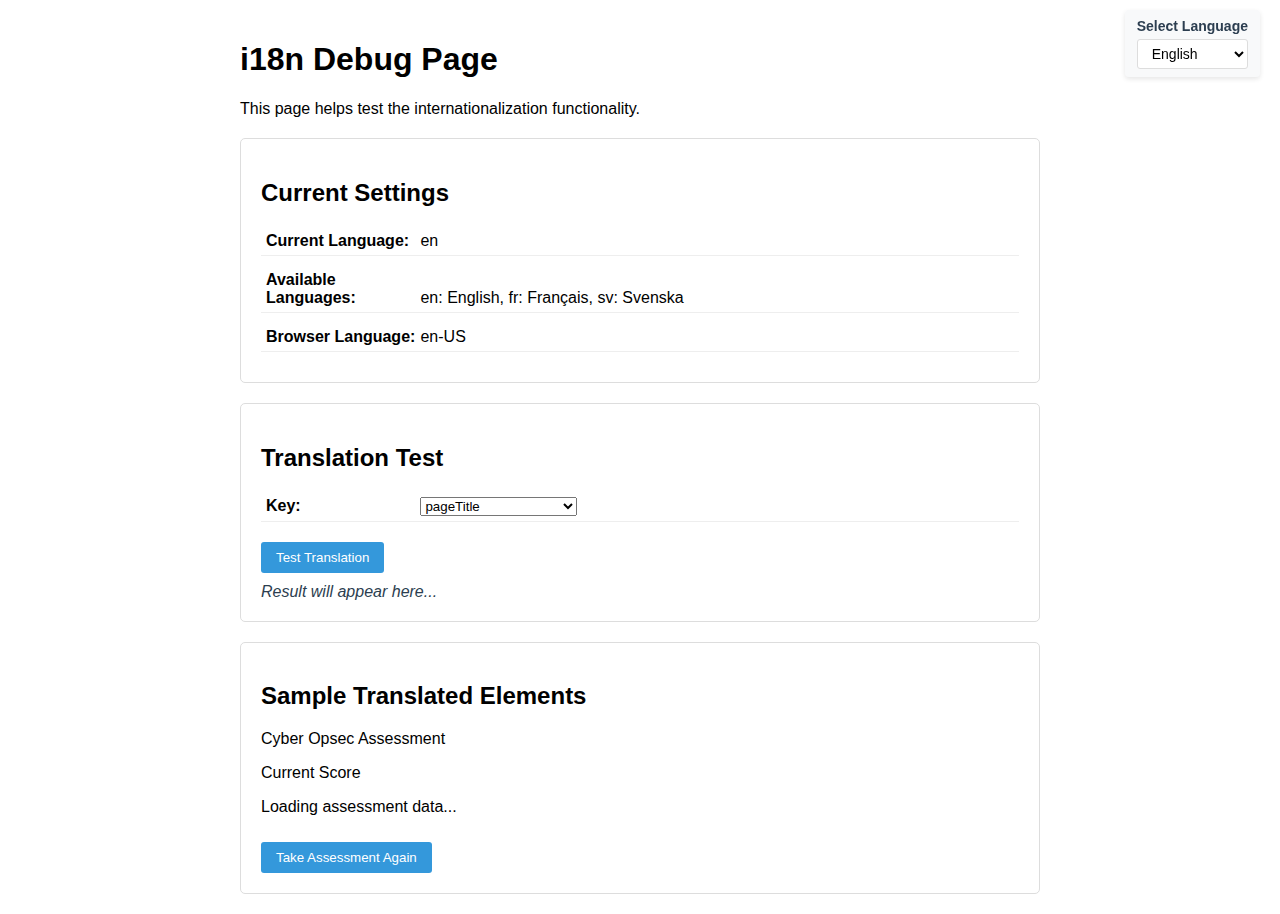
<file: debug-i18n.html>
<!DOCTYPE html>
<html lang="en">
<head>
    <meta charset="UTF-8">
    <meta name="viewport" content="width=device-width, initial-scale=1.0">
    <title>i18n Debug Page</title>
    <link rel="stylesheet" href="styles-i18n.css">
    <script src="i18n.js"></script>
    <style>
        body {
            font-family: Arial, sans-serif;
            max-width: 800px;
            margin: 0 auto;
            padding: 20px;
        }
        .debug-panel {
            border: 1px solid #ddd;
            border-radius: 5px;
            padding: 20px;
            margin-top: 20px;
        }
        .debug-item {
            margin-bottom: 10px;
            padding: 5px;
            border-bottom: 1px solid #eee;
        }
        .label {
            font-weight: bold;
            display: inline-block;
            width: 150px;
        }
        .translation-test {
            margin-top: 20px;
        }
        button {
            padding: 8px 15px;
            background: #3498db;
            color: white;
            border: none;
            border-radius: 3px;
            cursor: pointer;
            margin-top: 10px;
        }
        .result {
            margin-top: 10px;
            font-style: italic;
            color: #2c3e50;
        }
    </style>
</head>
<body>
    <h1>i18n Debug Page</h1>
    <p>This page helps test the internationalization functionality.</p>
    
    <div class="debug-panel">
        <h2>Current Settings</h2>
        <div class="debug-item">
            <span class="label">Current Language:</span>
            <span id="current-language">Loading...</span>
        </div>
        <div class="debug-item">
            <span class="label">Available Languages:</span>
            <span id="available-languages">Loading...</span>
        </div>
        <div class="debug-item">
            <span class="label">Browser Language:</span>
            <span id="browser-language">Loading...</span>
        </div>
    </div>
    
    <div class="debug-panel translation-test">
        <h2>Translation Test</h2>
        <div class="debug-item">
            <span class="label">Key:</span>
            <select id="translation-key">
                <option value="pageTitle">pageTitle</option>
                <option value="currentScore">currentScore</option>
                <option value="iDo">iDo</option>
                <option value="iDoSometimes">iDoSometimes</option>
                <option value="excellent">excellent</option>
                <option value="passwordManagement">passwordManagement</option>
                <option value="essential">essential</option>
            </select>
        </div>
        <button id="test-translation">Test Translation</button>
        <div class="result" id="translation-result">Result will appear here...</div>
    </div>
    
    <div class="debug-panel">
        <h2>Sample Translated Elements</h2>
        <p data-i18n="pageTitle">This will be translated</p>
        <p data-i18n="currentScore">This will be translated</p>
        <p data-i18n="loadingData">This will be translated</p>
        <button data-i18n="restartButton">This will be translated</button>
    </div>
    
    <script>
        document.addEventListener('DOMContentLoaded', function() {
            // Initialize i18n
            if (window.i18n && window.i18n.initLanguages) {
                window.i18n.initLanguages();
                
                // Update debug information
                document.getElementById('current-language').textContent = window.i18n.getCurrentLanguage();
                document.getElementById('browser-language').textContent = navigator.language;
                
                const availableLangs = window.i18n.getAvailableLanguages();
                const langsList = Object.entries(availableLangs).map(([code, name]) => `${code}: ${name}`).join(', ');
                document.getElementById('available-languages').textContent = langsList;
                
                // Add translation test functionality
                document.getElementById('test-translation').addEventListener('click', function() {
                    const key = document.getElementById('translation-key').value;
                    const result = window.i18n.__(key);
                    document.getElementById('translation-result').textContent = 
                        `"${key}" in ${window.i18n.getCurrentLanguage()} is: "${result}"`;
                });
            } else {
                document.body.innerHTML = '<p style="color: red">Error: i18n.js not loaded correctly!</p>' + document.body.innerHTML;
            }
        });
    </script>
</body>
</html>
</file>
<file: styles-i18n.css>
/**
 * Styles for internationalization support
 */
.language-selector {
  position: fixed;
  top: 10px;
  right: 20px;
  z-index: 2000;
  background-color: #f8f9fa;
  padding: 8px 12px;
  border-radius: 4px;
  box-shadow: 0 2px 5px rgba(0, 0, 0, 0.1);
  font-size: 14px;
}

.language-selector label {
  display: block;
  margin-bottom: 5px;
  font-weight: bold;
  color: #2c3e50;
}

.language-selector select {
  padding: 5px 10px;
  border: 1px solid #ddd;
  border-radius: 3px;
  background-color: white;
  font-size: 14px;
  width: 100%;
}

/* Responsive adjustments */
@media (max-width: 768px) {
  .language-selector {
    position: static;
    margin: 10px auto;
    max-width: 200px;
    text-align: center;
  }
}
</file>
